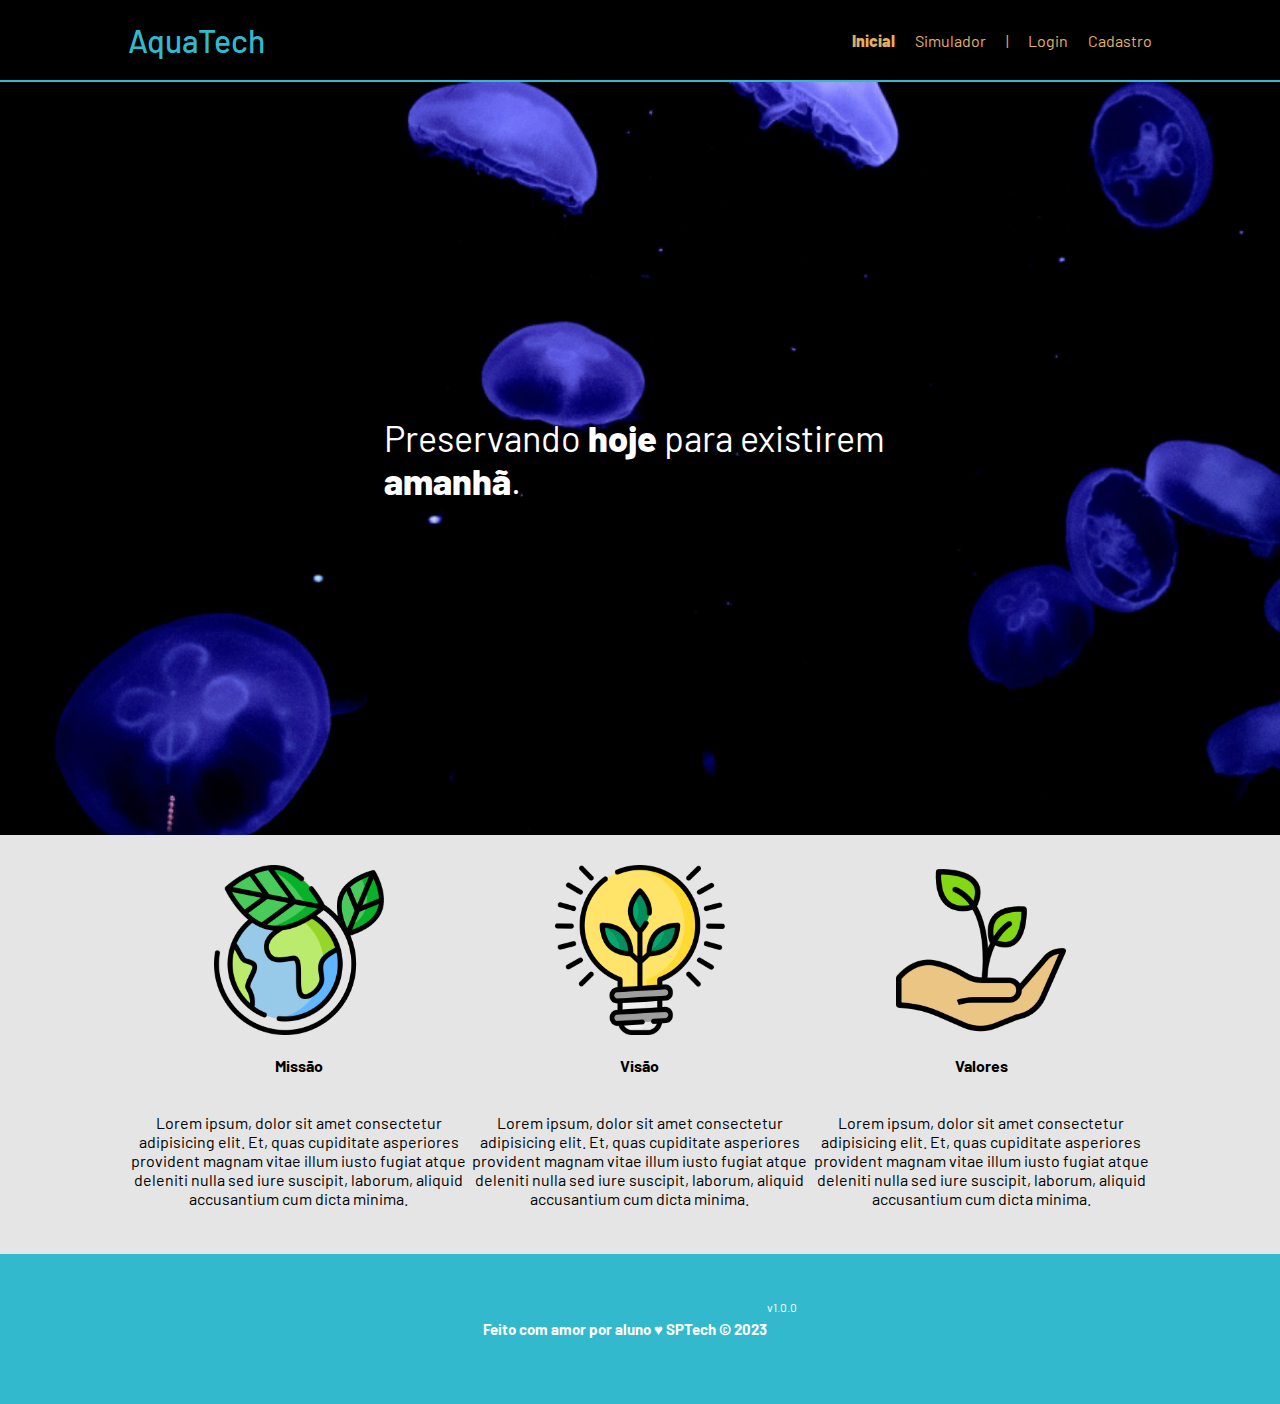
<file: public/index.html>
<!DOCTYPE html>
<html lang="en">

<head>
    <meta charset="UTF-8">
    <meta http-equiv="X-UA-Compatible" content="IE=edge">
    <meta name="viewport" content="width=device-width, initial-scale=1.0">

    <title>AquaTech | Página Inicial</title>

    <script src="./js/sessao.js"></script>

    <link rel="stylesheet" href="./css/estilo.css">
    <link rel="icon" href="./assets/icon/favicon2.ico">
    <link rel="preconnect" href="https://fonts.gstatic.com">
</head>

<body>
    <div class="header">
      <div class="container">
        <h1 class="titulo">AquaTech</h1>
        <ul class="navbar">
          <li class="agora">
            <a href="#">Inicial</a>
          </li>
          <li>
            <a href="simulador.html">Simulador</a>
          </li>
          <li>|</li>
          <li>
            <a href="login.html">Login</a>
          </li>
          <li>
            <a href="cadastro.html">Cadastro</a>
          </li>
        </ul>
      </div>
    </div>
  
    <div class="banner">
      <div class="container">
        <p>Preservando <span>hoje</span> para existirem <span>amanhã</span>.</p>
      </div>
    </div>
  
    <div class="social">
      <div class="container">
        <div class="boxes">
          <div class="box">
            <img src="assets/imgs/planet-earth_color.png">
            <h4>Missão</h4>
            <p>Lorem ipsum, dolor sit amet consectetur adipisicing elit. Et, quas cupiditate asperiores provident magnam
              vitae illum iusto fugiat atque deleniti nulla sed iure suscipit, laborum, aliquid accusantium cum dicta
              minima.</p>
          </div>
          <div class="box">
            <img src="assets/imgs/lightbulb_color.png">
            <h4>Visão</h4>
            <p>Lorem ipsum, dolor sit amet consectetur adipisicing elit. Et, quas cupiditate asperiores provident magnam
              vitae illum iusto fugiat atque deleniti nulla sed iure suscipit, laborum, aliquid accusantium cum dicta
              minima.</p>
          </div>
          <div class="box">
            <img src="assets/imgs/growth_color.png">
            <h4>Valores</h4>
            <p>Lorem ipsum, dolor sit amet consectetur adipisicing elit. Et, quas cupiditate asperiores provident magnam
              vitae illum iusto fugiat atque deleniti nulla sed iure suscipit, laborum, aliquid accusantium cum dicta
              minima.</p>
          </div>
        </div>
      </div>
    </div>
  
    <div class="footer">
      <div class="container">
        <h4>Feito com amor por aluno &hearts; SPTech &copy; 2023</h4>
        <span class="version">v1.0.0</span>
      </div>
    </div>
  </body>

</html>
</file>
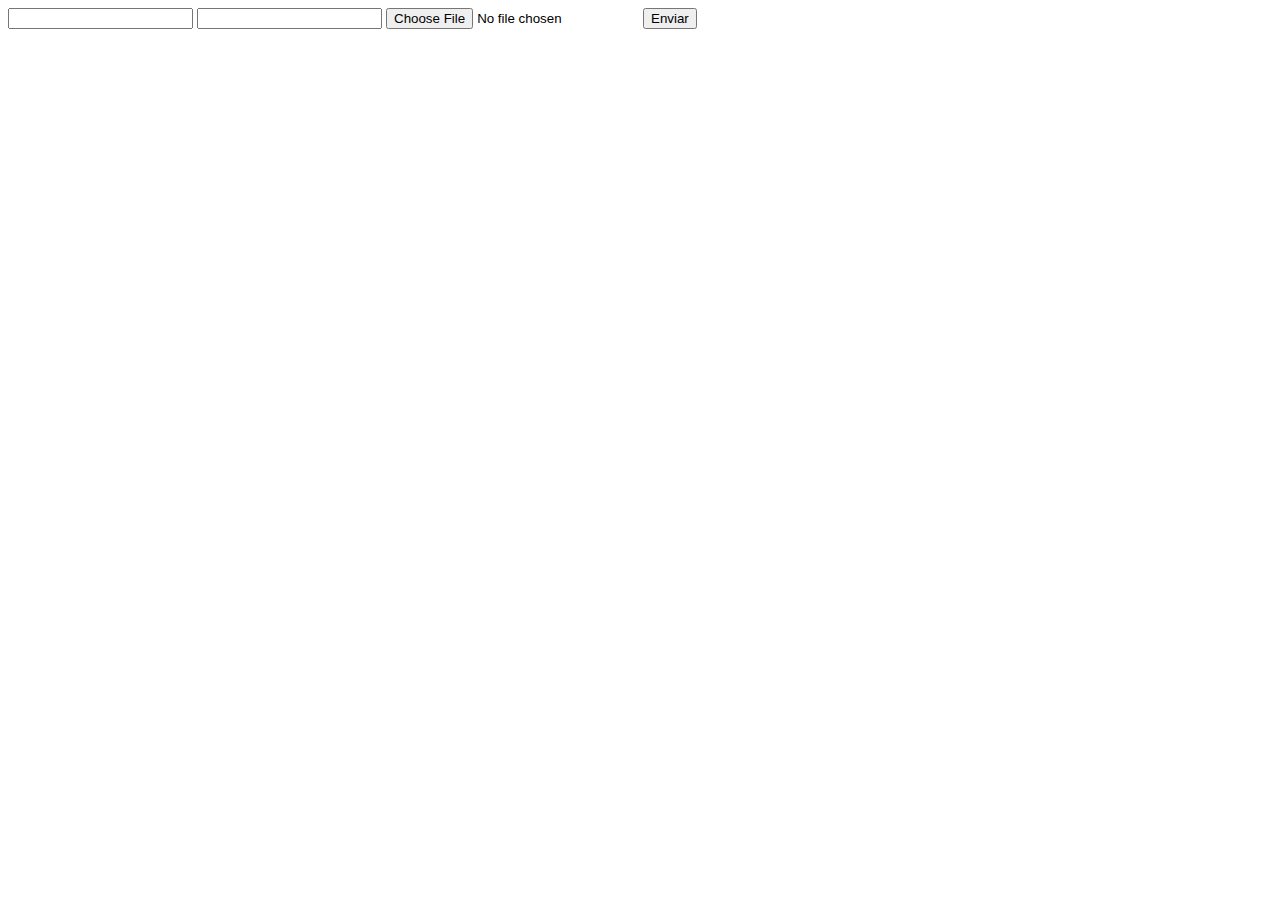
<file: DOCUMENTOS_DE_APOIO/exemplo_de_upload_de_arquivo/public/index.html>
<!DOCTYPE html>
<html lang="en">

<head>
  <meta charset="UTF-8">
  <meta http-equiv="X-UA-Compatible" content="IE=edge">
  <meta name="viewport" content="width=device-width, initial-scale=1.0">
  <title>Upload</title>
</head>

<body>

  <div>
    <input name="nome" id="nome" type="text" />
    <input name="email" id="email" type="url" />
    <input name="foto" id="foto" type="file" />
    <button onclick="enviar()">Enviar</button>
  </div>

  <div id="container"></div>
</body>

</html>

<script>
  function enviar() {
    const formData = new FormData();
    formData.append('foto', foto.files[0])
    formData.append('nome', nome.value)
    formData.append('email', email.value)

    fetch("/usuarios/cadastro", {
      method: "POST",
      body: formData
    })
      .then(res => {
        window.location = "./perfil.html"
      })
      .catch(err => {
        console.log(err);
      })
  }
</script>
</file>
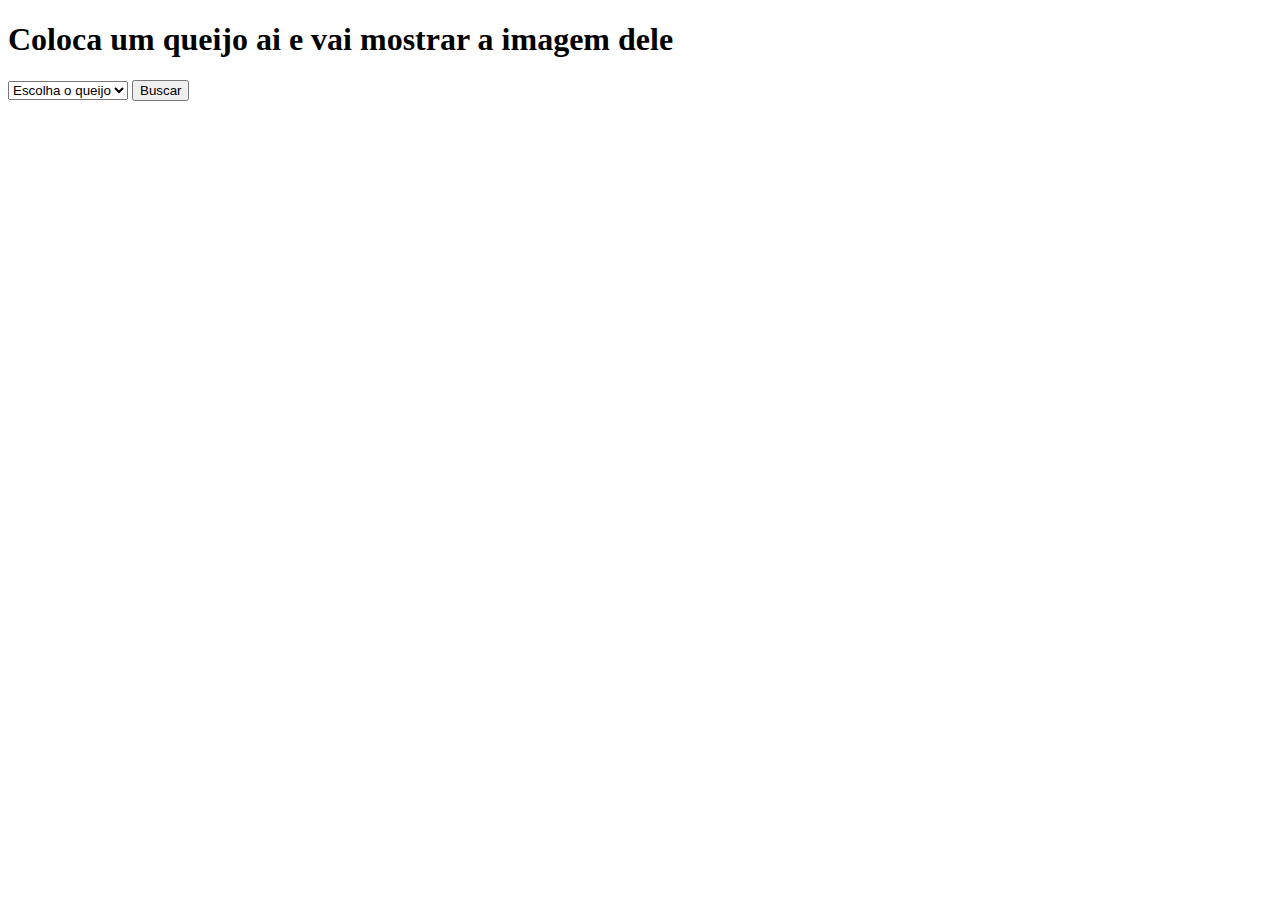
<file: public/exemplo_api.html>
<!DOCTYPE html>
<html lang="en">
<head>
    <meta charset="UTF-8">
    <meta name="viewport" content="width=device-width, initial-scale=1.0">
    <title>Document</title>
</head>
<body>
    <h1>Coloca um queijo ai e vai mostrar a imagem dele</h1>
    <select name="queijo" id="queijo">
        <option value="#">Escolha o queijo</option>
        <option value="Beaufort">Beaufort</option>
        <option value="Morbier">Morbier</option>
        <option value="Raclette">Raclette</option>
    </select>
    <button onclick="buscarQueijo()">Buscar</button>
    <div id="resultado"></div>
    <div id="imagem_queijo"></div>
</body>

<script>
async function buscarQueijo(){
    let queijoDigitado = queijo.value

    let retornoConvertido = await fetch(`https://cheese-api.onrender.com/cheese/${queijoDigitado}`).then((resposta) => resposta.json())
    /* resultado.innerHTML = `${retornoConvertido.image}` */
    imagem_queijo.innerHTML = `<img src="${retornoConvertido.image}" alt="">`
}


</script>

</html>
</file>
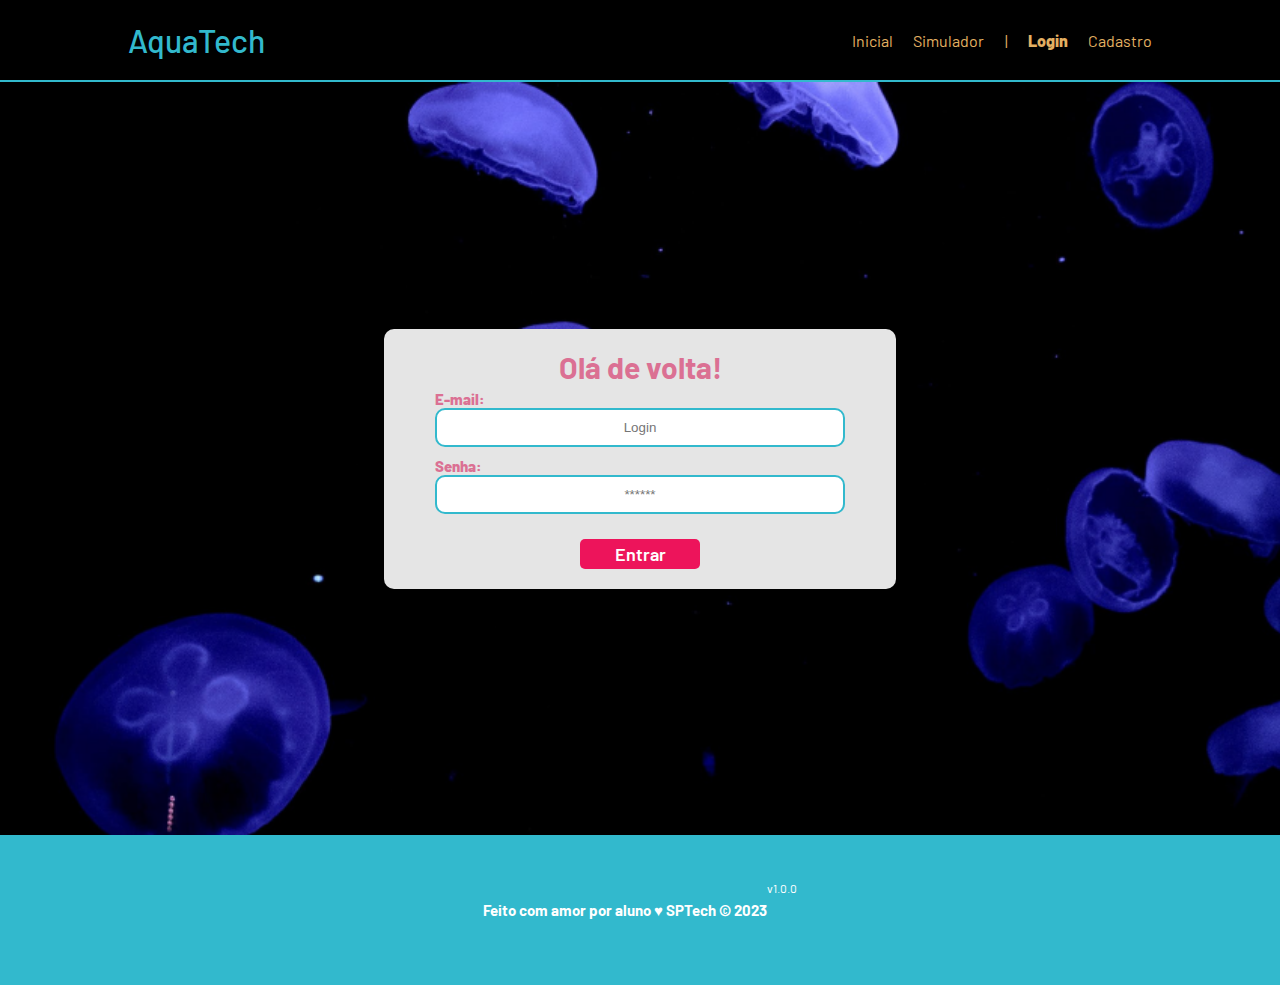
<file: public/login.html>
<!DOCTYPE html>
<html lang="pt-br">

<head>
    <meta charset="UTF-8">
    <meta http-equiv="X-UA-Compatible" content="IE=edge">
    <meta name="viewport" content="width=device-width, initial-scale=1.0">

    <title>AquaTech | Login</title>

    <script src="./js/sessao.js"></script>

    <link rel="stylesheet" href="./css/estilo.css">
    <link rel="icon" href="./assets/icon/favicon2.ico">
    <link rel="preconnect" href="https://fonts.gstatic.com">
</head>

<body>

    <!--Header-->

    <div class="header">
        <div class="container">
            <h1 class="titulo">AquaTech</h1>
            <ul class="navbar">
                <li>
                    <a href="index.html">Inicial</a>
                </li>
                <li>
                    <a href="simulador.html">Simulador</a>
                </li>
                <li>|</li>
                <li class="agora">
                    <a href="#">Login</a>
                </li>
                <li>
                    <a href="cadastro.html">Cadastro</a>
                </li>
            </ul>
        </div>
    </div>


    <div class="login">
        <div class="alerta_erro">
            <div class="card_erro" id="cardErro">
                <span id="mensagem_erro"></span>
            </div>
        </div>
        <div class="container">
            <div class="card card-login">
                <h2>Olá de volta!</h2>
                <div class="formulario">
                    <div class="campo">
                        <span>E-mail:</span>
                        <input id="email_input" type="text" placeholder="Login">
                    </div>
                    <div class="campo">
                        <span>Senha:</span>
                        <input id="senha_input" type="password" placeholder="******">
                    </div>
                    <button class="botao" onclick="entrar()">Entrar</button>
                </div>

                <div id="div_aguardar" class="loading-div">
                    <img src="./assets/circle-loading.gif" id="loading-gif">
                </div>

                <div id="div_erros_login"></div>
            </div>
        </div>
    </div>

    <!--footer inicio-->
    <div class="footer">
        <div class="container">
            <h4>Feito com amor por aluno &hearts; SPTech &copy; 2023</h4>
            <span class="version">v1.0.0</span>
        </div>
    </div>
    <!--footer fim-->

</body>

</html>

<script>


    function entrar() {
        aguardar();

        var emailVar = email_input.value;
        var senhaVar = senha_input.value;

        if (emailVar == "" || senhaVar == "") {
            cardErro.style.display = "block"
            mensagem_erro.innerHTML = "(Mensagem de erro para todos os campos em branco)";
            finalizarAguardar();
            return false;
        }
        else {
            setInterval(sumirMensagem, 5000)
        }

        console.log("FORM LOGIN: ", emailVar);
        console.log("FORM SENHA: ", senhaVar);

        fetch("/usuarios/autenticar", {
            method: "POST",
            headers: {
                "Content-Type": "application/json"
            },
            body: JSON.stringify({
                emailServer: emailVar,
                senhaServer: senhaVar
            })
        }).then(function (resposta) {
            console.log("ESTOU NO THEN DO entrar()!")

            if (resposta.ok) {
                console.log(resposta);

                resposta.json().then(json => {
                    console.log(json);
                    console.log(JSON.stringify(json));
                    sessionStorage.EMAIL_USUARIO = json.email;
                    sessionStorage.NOME_USUARIO = json.nome;
                    sessionStorage.ID_USUARIO = json.id;
                    sessionStorage.AQUARIOS = JSON.stringify(json.aquarios)

                    setTimeout(function () {
                        window.location = "./dashboard/cards.html";
                    }, 1000); // apenas para exibir o loading

                });

            } else {

                console.log("Houve um erro ao tentar realizar o login!");

                resposta.text().then(texto => {
                    console.error(texto);
                    finalizarAguardar(texto);
                });
            }

        }).catch(function (erro) {
            console.log(erro);
        })

        return false;
    }

    function sumirMensagem() {
        cardErro.style.display = "none"
    }

</script>
</file>
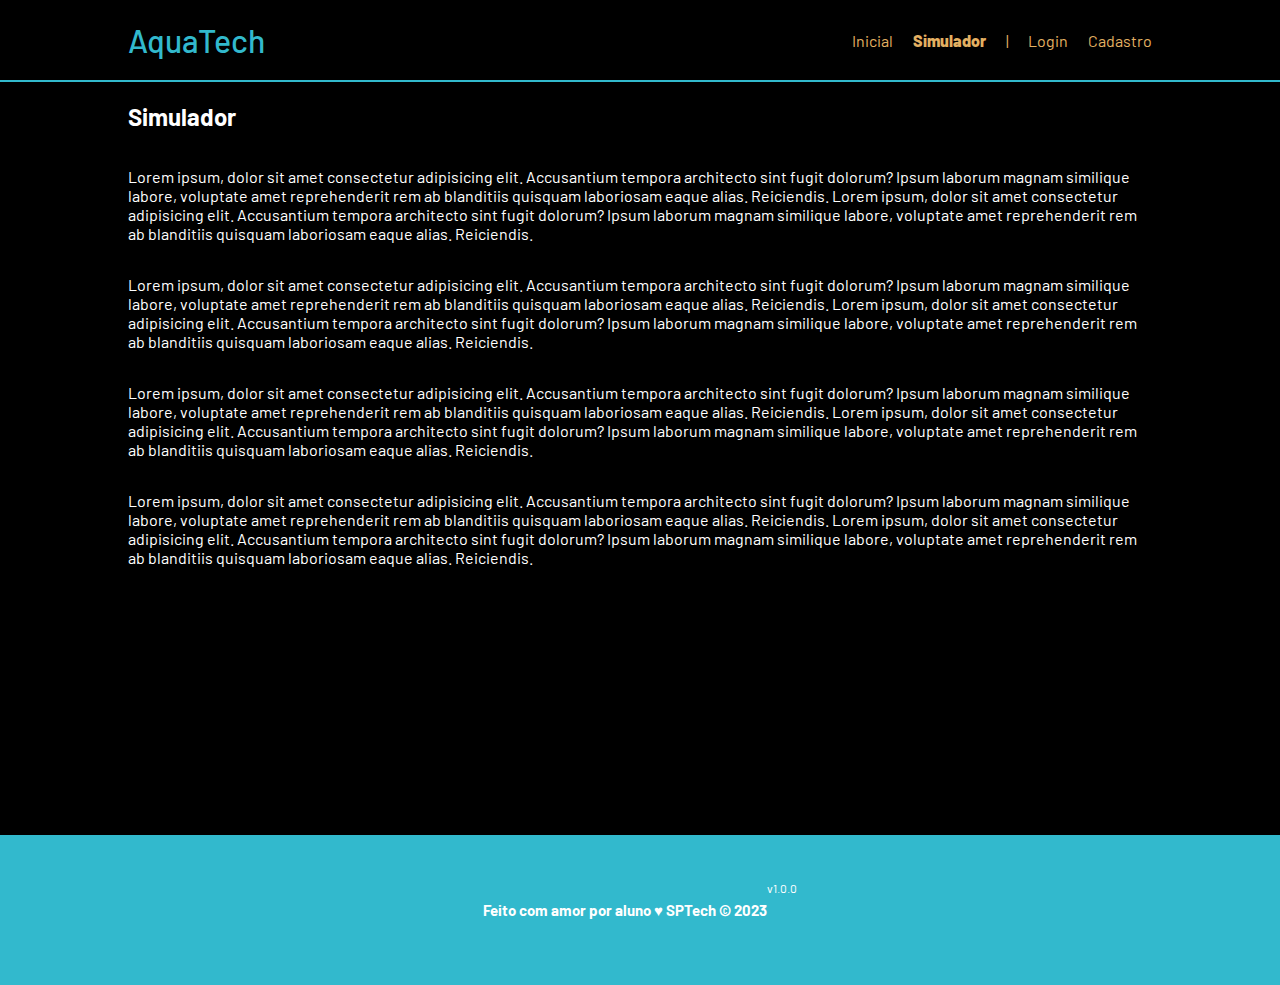
<file: public/simulador.html>
<!DOCTYPE html>
<html lang="pt-br">

<head>
    <meta charset="UTF-8">
    <meta http-equiv="X-UA-Compatible" content="IE=edge">
    <meta name="viewport" content="width=device-width, initial-scale=1.0">

    <title>AquaTech | Simulador</title>

    <script src="./js/sessao.js"></script>

    <link rel="stylesheet" href="./css/estilo.css">
    <link rel="icon" href="./assets/icon/favicon2.ico">
    <link rel="preconnect" href="https://fonts.gstatic.com">
</head>

<body>

    <!--header inicio-->
    <div class="header">
        <div class="container">
            <h1 class="titulo">AquaTech</h1>
            <ul class="navbar">
                <li>
                    <a href="./index.html">Inicial</a>
                </li>
                <li class="agora">Simulador</li>
                <li>|</li>
                <li>
                    <a href="./login.html">Login</a>
                </li>
                <li>
                    <a href="./login.html">Cadastro</a>
                </li>
            </ul>
        </div>
    </div>


    <!-- simulador inicio -->
    <div class="simulador">
        <div class="container">
            <h2>Simulador</h2>
            <p>Lorem ipsum, dolor sit amet consectetur adipisicing elit. Accusantium tempora architecto sint fugit
                dolorum? Ipsum laborum magnam similique labore, voluptate amet reprehenderit rem ab blanditiis quisquam
                laboriosam eaque alias. Reiciendis. Lorem ipsum, dolor sit amet consectetur adipisicing elit.
                Accusantium tempora architecto sint fugit dolorum? Ipsum laborum magnam similique labore, voluptate amet
                reprehenderit rem ab blanditiis quisquam laboriosam eaque alias. Reiciendis.</p>
            <p>Lorem ipsum, dolor sit amet consectetur adipisicing elit. Accusantium tempora architecto sint fugit
                dolorum? Ipsum laborum magnam similique labore, voluptate amet reprehenderit rem ab blanditiis quisquam
                laboriosam eaque alias. Reiciendis. Lorem ipsum, dolor sit amet consectetur adipisicing elit.
                Accusantium tempora architecto sint fugit dolorum? Ipsum laborum magnam similique labore, voluptate amet
                reprehenderit rem ab blanditiis quisquam laboriosam eaque alias. Reiciendis.</p>
            <p>Lorem ipsum, dolor sit amet consectetur adipisicing elit. Accusantium tempora architecto sint fugit
                dolorum? Ipsum laborum magnam similique labore, voluptate amet reprehenderit rem ab blanditiis quisquam
                laboriosam eaque alias. Reiciendis. Lorem ipsum, dolor sit amet consectetur adipisicing elit.
                Accusantium tempora architecto sint fugit dolorum? Ipsum laborum magnam similique labore, voluptate amet
                reprehenderit rem ab blanditiis quisquam laboriosam eaque alias. Reiciendis.</p>
            <p>Lorem ipsum, dolor sit amet consectetur adipisicing elit. Accusantium tempora architecto sint fugit
                dolorum? Ipsum laborum magnam similique labore, voluptate amet reprehenderit rem ab blanditiis quisquam
                laboriosam eaque alias. Reiciendis. Lorem ipsum, dolor sit amet consectetur adipisicing elit.
                Accusantium tempora architecto sint fugit dolorum? Ipsum laborum magnam similique labore, voluptate amet
                reprehenderit rem ab blanditiis quisquam laboriosam eaque alias. Reiciendis.</p>

        </div>
    </div>
    <!-- simulador fim -->

    <!--footer inicio-->
    <div class="footer">
        <div class="container">
            <h4>Feito com amor por aluno &hearts; SPTech &copy; 2023</h4>
            <span class="version">v1.0.0</span>
        </div>
    </div>
    <!--footer fim-->


</body>

</html>
</file>
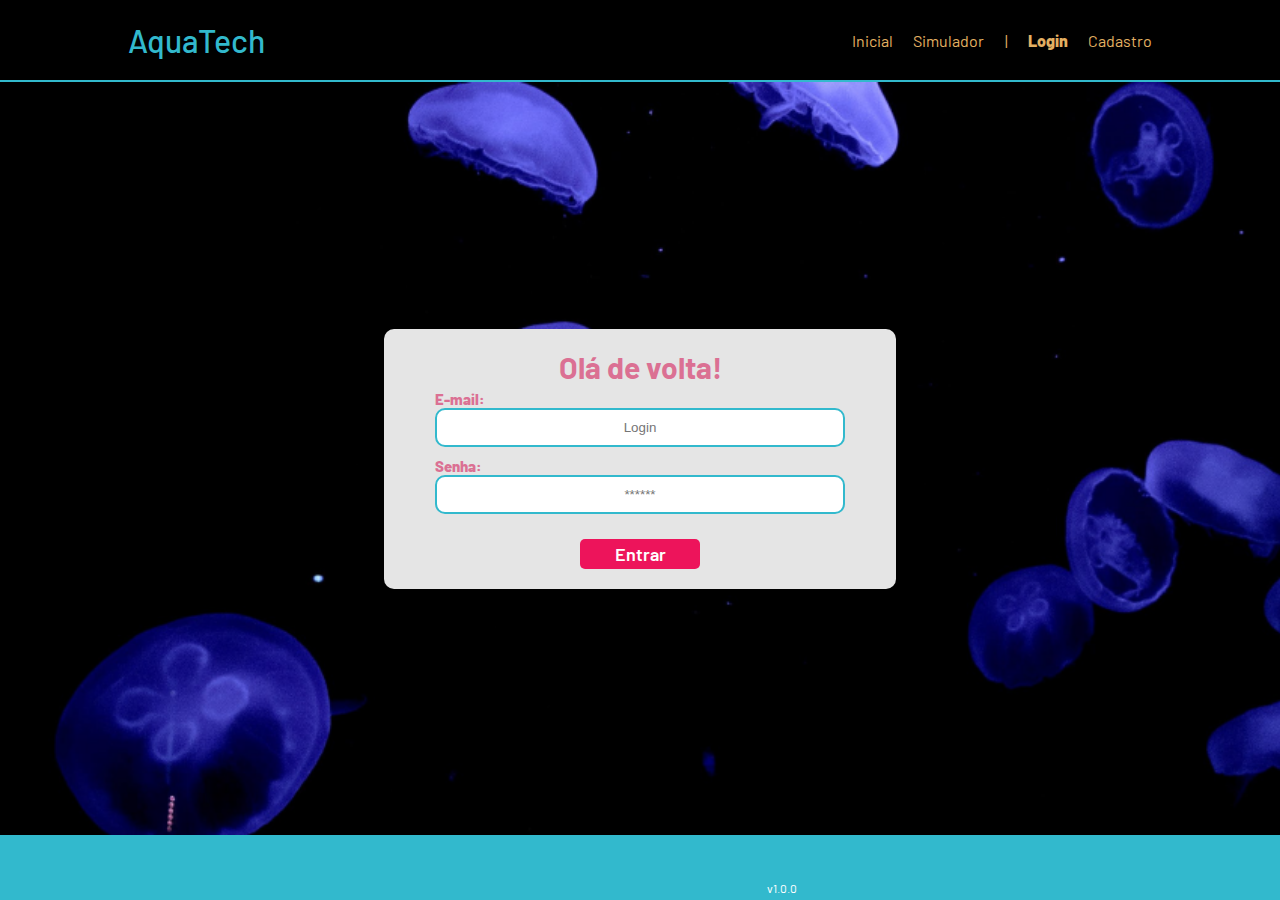
<file: public/dashboard/cards.html>
<!DOCTYPE html>
<html lang="pt-br">

<head>
    <link rel="shortcut icon" href="../assets/icon/favicon2.ico" type="image/x-icon">
    <meta charset="UTF-8">
    <meta http-equiv="X-UA-Compatible" content="IE=edge">
    <meta name="viewport" content="width=device-width, initial-scale=1.0">
    <title>AquaTech | Tempo Real</title>


    <link rel="stylesheet" href="./../css/dashboards.css">
    <link rel="stylesheet" href="./../css/estilo.css" />

    <script src="../js/sessao.js"></script>
    <script src="../js/alerta.js"></script>
    <link rel="preconnect" href="https://fonts.gstatic.com">
    <link
        href="https://fonts.googleapis.com/css2?family=Exo+2:ital,wght@0,100;0,200;0,300;0,400;0,500;0,600;0,700;0,800;0,900;1,100;1,200;1,300;1,400;1,500;1,600;1,700;1,800;1,900&display=swap"
        rel="stylesheet">
</head>

<body onload="validarSessao(), exibirAquarios(),  atualizacaoPeriodica()">

    <div class="janela">

        <div class="header-left dash-header">

            <h1>AquaTech</h1>

            <div class="hello">
                <h3>Olá, <span id="b_usuario">usuário</span>!</h3>
            </div>

            <div class="btn-nav">
                <h3>Aquários</h3>
            </div>

            <div class="btn-nav-white">
                <a href="./dashboard.html">
                    <h3>Gráficos</h3>
                </a>
            </div>

            <div class="btn-nav-white">
                <a href="./mural.html">
                    <h3>Mural de Avisos</h3>
                </a>
            </div>

            <div class="btn-logout" onclick="limparSessao()">
                <h3>Sair</h3>
            </div>

        </div>

        <div class="dash">
            <div id="alerta">
            </div>
            <div class="area-parametros-alerta">
                <p class="titulo-legenda">
                    Legenda - Parâmetros para Alertas
                </p>
                <div class="parametros-alerta">
                    <div class="item-regua perigo-frio">
                        <p>Perigo</p>
                        <p>&lt;=5°C</p>
                    </div>
                    <div class="item-regua alerta-frio">
                        <p>Alerta</p>
                        <p>&lt;=10°C</p>
                    </div>
                    <div class="item-regua ideal">
                        <p>Ideal</p>
                        <p>20°C</p>
                    </div>
                    <div class="item-regua alerta-quente">
                        <p>Alerta</p>
                        <p>&gt;=22°C</p>
                    </div>
                    <div class="item-regua perigo-quente">
                        <p>Perigo</p>
                        <p>&gt;=23°C</p>
                    </div>
                </div>
            </div>

            <div class="cards" id="cardAquarios">

            </div>

        </div>

    </div>

</body>

<script>

    function exibirAquarios() {
        JSON.parse(sessionStorage.AQUARIOS).forEach(item => {
            document.getElementById("cardAquarios").innerHTML += `
                    <div class="card-aquario">
                        <div class="title-aquario">
                            <h1>${item.descricao}</h1>
                        </div>
                        <div class="desc-aquario">
                        <div class="temperatura">
                            <p id="temp_aquario_${item.id}">-°C</p>
                        </div>
                        <div class="cor-alerta" id="card_${item.id}"></div>
                    </div>
                    </div>
                    `
        });
    }

</script>

</html>
</file>
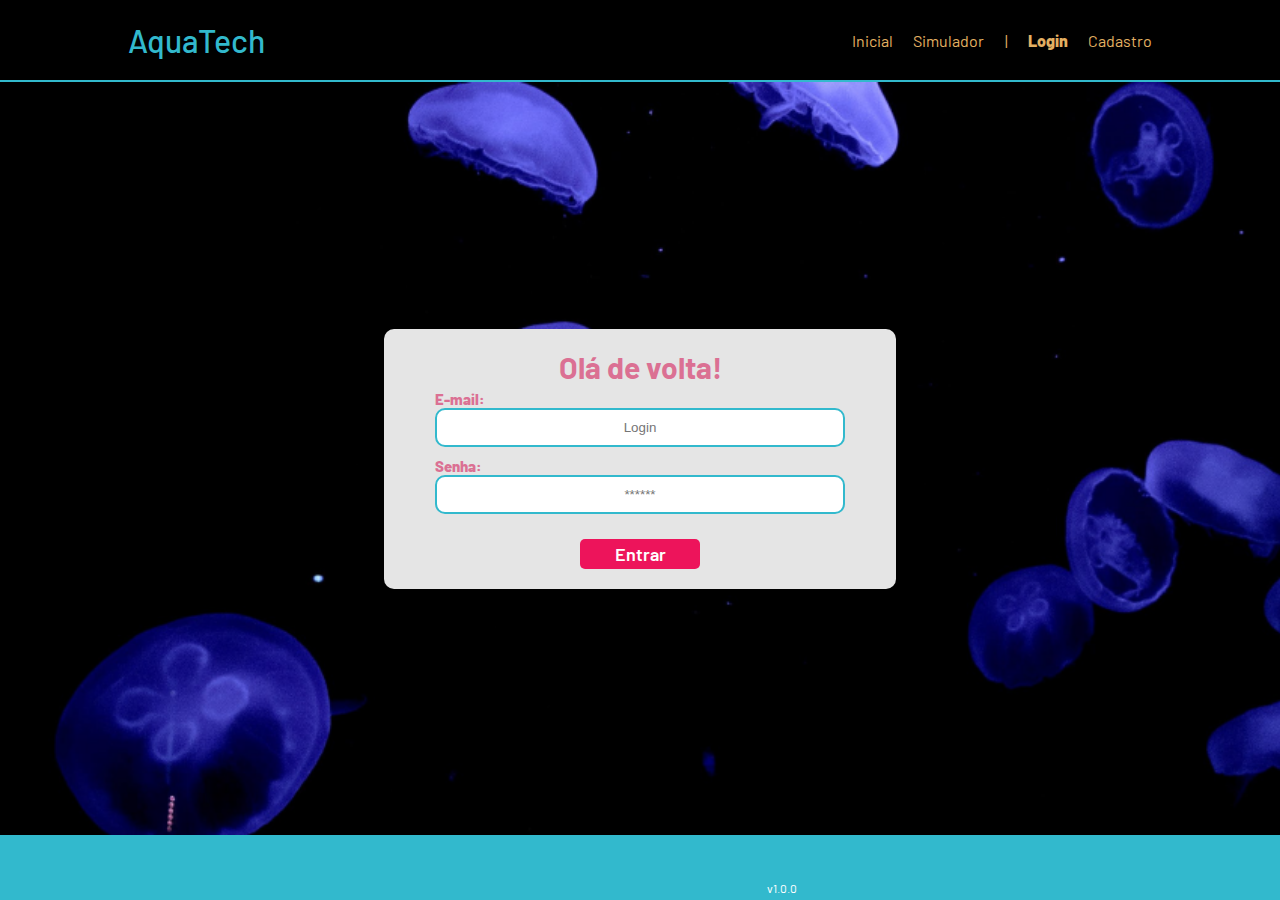
<file: public/dashboard/edicao-aviso.html>
<!DOCTYPE html>
<html lang="pt-br">

<head>
    <link rel="shortcut icon" href="../assets/icon/favicon2.ico" type="image/x-icon">
    <meta charset="UTF-8">
    <meta http-equiv="X-UA-Compatible" content="IE=edge">
    <meta name="viewport" content="width=device-width, initial-scale=1.0">
    <title>AquaTech | Página Inicial</title>

    
    <link rel="stylesheet" href="./../css/dashboards.css">
    <link rel="stylesheet" href="./../css/estilo.css" />
    <script src="../js/sessao.js"></script>

    <link rel="preconnect" href="https://fonts.gstatic.com">
    <link
        href="https://fonts.googleapis.com/css2?family=Exo+2:ital,wght@0,100;0,200;0,300;0,400;0,500;0,600;0,700;0,800;0,900;1,100;1,200;1,300;1,400;1,500;1,600;1,700;1,800;1,900&display=swap"
        rel="stylesheet">
</head>

<body onload="validarSessao(), listarInfosDeUm()" style="background-color: #161618;">
    <!-- <body onload="validarSessao()"> -->

    <div class="janela">


        <div class="header-left">

            <h1>AquaTech</h1>

            <div class="hello">
                <h3>Olá, <span id="b_usuario">usuário</span>!</h3>
            </div>

            <div class="btn-nav-white">
                <a href="cards.html">
                    <h3>Aquários</h3>
                </a>
            </div>

            <div class="btn-nav-white">
                <a href="./dashboard.html">
                    <h3>Gráficos</h3>
                </a>
            </div>

            <div class="btn-nav-white">
                <a href="./mural.html">
                    <h3>Mural de Avisos</h3>
                </a>
            </div>

            <div class="btn-logout" onclick="limparSessao()">
                <h3>Sair</h3>
            </div>

        </div>

        <div class="dash-right">

            <div class="avisos">
                <div class="container">
                    <h1>Editar um aviso</h1>
                    <div class="div-form">
                        <label>
                            ID:
                            <br>
                            <input id="input_id" maxlength="100" type="text" style="color: rgb(196, 196, 196)" disabled>
                        </label>
                        <label>
                            Autor:
                            <br>
                            <input id="input_nome" maxlength="100" type="text" style="color: rgb(196, 196, 196)"
                                disabled>
                        </label>
                        <label>
                            Título:
                            <br>
                            <input id="input_titulo" maxlength="100" type="text" style="color: rgb(196, 196, 196)"
                                disabled>
                        </label>
                        <br>
                        <label>
                            Descrição (máximo de 250 caracteres):
                            <br>
                            <textarea id="textarea_descricao" maxlength="250" rows="5"></textarea>
                        </label>
                        <br>
                        <button onclick="editar()">Editar</button>
                    </div>

                </div>
            </div>
        </div>
    </div>
</body>

</html>

<script>
    function listarInfosDeUm() {
        console.log("Criar função de trazer informações de post escolhido");
    }

    function editar() {
        fetch(`/avisos/editar/${sessionStorage.getItem("ID_POSTAGEM_EDITANDO")}`, {
            method: "PUT",
            headers: {
                "Content-Type": "application/json"
            },
            body: JSON.stringify({
                descricao: textarea_descricao.value
            })
        }).then(function (resposta) {

            if (resposta.ok) {
                window.alert("Post atualizado com sucesso pelo usuario de email: " + sessionStorage.getItem("EMAIL_USUARIO") + "!");
                window.location = "/dashboard/mural.html"
            } else if (resposta.status == 404) {
                window.alert("Deu 404!");
            } else {
                throw ("Houve um erro ao tentar realizar a postagem! Código da resposta: " + resposta.status);
            }
        }).catch(function (resposta) {
            console.log(`#ERRO: ${resposta}`);
        });
    }

</script>
</file>
<file: public/css/estilo.css>
@import url('https://fonts.googleapis.com/css2?family=Barlow:ital,wght@0,100;0,200;0,300;0,400;0,500;0,600;0,700;0,800;0,900;1,100;1,200;1,300;1,400;1,500;1,600;1,700;1,800;1,900&display=swap');

body {
  margin: 0;
  padding: 0;
  font-family: 'Barlow', 'Segoe UI', 'Segoe UI', Tahoma, Geneva, Verdana, sans-serif;
  background-color: black;
}

:root {
  --tamanho-header: 80px;
  --tamanho-banner: calc(100vh - var(--tamanho-header) - var(--tamanho-footer) - 2px);
  --tamanho-simulador: calc(100vh - var(--tamanho-header) - var(--tamanho-footer) - 2px);
  --tamanho-login: calc(100vh - var(--tamanho-header) - var(--tamanho-footer) - 2px);
  --tamanho-footer: 65px;
}

.container {
  display: flex;
  width: 80%;
  margin: auto;
}

.header {
  height: var(--tamanho-header);
  border-bottom: 2px solid #32b9cd;
}

.header .container {
  justify-content: space-between;
  align-items: center;
  height: 100%;
}

.header a {
  text-decoration: none;
  color: #e3b062;
}

.agora {
  font-weight: 800;
}

.navbar {
  width: 300px;
  display: flex;
  align-items: center;
  justify-content: space-between;
  list-style: none;
  color: #e3b062;
}

.titulo {
  color: #32b9cd;
  width: fit-content;
  font-weight: 500;
}

.header h1 {
  margin: 0;
}

/* BANNER */

.banner {
  height: var(--tamanho-banner);
  color: white;
  background-image: url('../assets/imgs/bg-jelly-fish-para-home.png');
  background-size: cover;
}

.banner .container {
  justify-content: center;
  align-items: center;
  height: 100%;
}

.banner .container p {
  width: 50%;
  margin: 0;
  padding: 0;
  font-size: 36px;
}

.banner .container span {
  font-weight: 800;
}

/* MISSÃO VISÃO VALORES */

.social {
  background-color: #e5e5e5;
  display: flex;
}

.social .container {
  justify-content: center;
}

.box img {
  width: 170px;
}

.social .container .boxes {
  display: flex;
  justify-content: space-between;
  width: 100%;
  padding: 30px 0;
}

.social p {
  text-align: center;
}

.box {
  display: flex;
  flex-direction: column;
  align-items: center;
}

/* FOOTER */

.footer {
  background-color: #32b9cd;
  height: 150px;
  color: #fff;
  display: flex;
  font-size: 15px;
}

.footer .container {
  justify-content: center;
  text-align: center;
}

.footer .container .version {
  font-size: 12px;
}

/* LOGIN */

.login {
  height: var(--tamanho-login);
  background-image: url('../assets/imgs/bg-jelly-fish-para-home.png');
  background-size: cover;
}

.login .container {
  justify-content: center;
  align-items: center;
  height: 100%;
}

.card {
  width: 50%;
  background-color: #e5e5e5;
  border-radius: 10px;
  display: flex;
  align-items: center;
  justify-content: space-evenly;
  color: palevioletred;
  flex-direction: column;
  height: fit-content;
  padding: 20px 0;
}

.card h2 {
  margin: 0;
  font-size: 30px;
}

.formulario {
  display: flex;
  height: 90%;
  width: 80%;
  justify-content: space-around;
  flex-direction: column;
}

.formulario span {
  font-size: 15px;
  font-weight: 800;
}

.formulario input {
  border: 2px solid #32b9cd;
  text-align: center;
  border-radius: 10px;
  margin: 0;
}

.formulario select {
  border: 2px solid #32b9cd;
  background-color: white;
  color: gray;
  height: 36px;
  text-align: center;
  border-radius: 10px;
  margin: 0;
}

.campo {
  display: flex;
  flex-direction: column;
  justify-content: start;
  padding: 5px 0;
}

.botao {
  cursor: pointer;
  font-family: "Barlow", sans-serif;
  border: 0;
  border-radius: 5px;
  font-weight: 600;
  font-size: 18px;
  color: #fff;
  background-color: #ED145B;
  width: 120px;
  height: 30px;
  align-self: center;
  margin-top: 20px;
}

.loading-div {
  width: 50px;
  display: none;
}

.loading-div img {
  height: 50px;
  width: 50px;
}

#div_erros_login {
  display: none
}

/* FORMULARIO */

.alerta_erro{
  display: flex;
  justify-content: flex-end;
}

.card_erro {
  display: none;
  background-color: #fff;
  color: black;
  width: 230px;
  position: fixed;
  border-radius: 4px;
  border: #ED145B 3px solid;
  padding: 10px;
  margin-right: 10%;
}

.card_erro #mensagem_erro{
  font-weight: 500;
  font-size: 20px;
}

.formulario .tipo_campo {
  font-size: 20px;
  font-weight: 600 !important;
}

.formulario {
  display: flex;
  flex-direction: column;
}

input {
  margin-bottom: 10px;
  border: 2px solid #32b9cd;
  padding: 10px;
  text-align: center;
  border-radius: 10px;
}

.btn {
  font-family: "Barlow", sans-serif;
  border: 0;
  border-radius: 5px;
  font-weight: 600;
  font-size: 18px;
  padding: 10px 15px;
  color: white;
  background-color: #ED145B;
  width: 120px;
  align-self: center;
  margin-top: 5px;
}

.loading-div {
  width: 50px;
  margin: auto;
  display: none;
}

.loading-div img {
  height: 50px;
  width: 50px;
}

/* SIMULADOR */

.simulador {
  color: white;
}

.simulador .container {
  flex-direction: column;
  overflow: scroll; 
  height: var(--tamanho-simulador);
}

/* ALERTA */

#alerta {
  position: absolute;
  right: 0;
  bottom: 0;
}

.mensagem-alarme {
  background-color: white;
  border-radius: 5px;
  width: 300px;
  height: 80px;
  margin: 10px;
  padding: 10px 0;
  display: flex;
  justify-content: space-evenly;
  align-items: center;
}

.mensagem-alarme h3 {
  font-size: 14px;
  margin: 0;
}

.mensagem-alarme .informacao {
  width: 66%;
}

.alarme-sino {
  width: 48px;
  height: 48px;
  animation-name: bell;
  animation-duration: 4s;
  background-image: url('https://cdn-icons-png.flaticon.com/512/1157/1157000.png');
  background-size: cover;
  animation-iteration-count: infinite;
}

@keyframes bell {
  0%   {transform: rotate(25deg)}
  25%  {transform: rotate(-25deg)}
  50%  {transform: rotate(25deg)}
  75%  {transform: rotate(-25deg)}
  100% {transform: rotate(25deg)}
}
</file>
<file: public/css/dashboards.css>
/* pagina mural */

@import url('https://fonts.googleapis.com/css2?family=Barlow:ital,wght@0,100;0,200;0,300;0,400;0,500;0,600;0,700;0,800;0,900;1,100;1,200;1,300;1,400;1,500;1,600;1,700;1,800;1,900&display=swap');

body {
  margin: 0;
  padding: 0;
  font-family: 'Barlow', 'Segoe UI', 'Segoe UI', Tahoma, Geneva, Verdana, sans-serif;
}

.label-captura {
  display: flex;
  justify-content: center;
}

.dash-right .avisos {
  width: 100%;
  color: rgb(216, 216, 216);
  font-family: 'Barlow', 'Segoe UI', 'Segoe UI', Tahoma, Geneva, Verdana, sans-serif;
}

.dash-right .avisos .container {
  display: flex;
  flex-direction: column;
  align-items: center;
}

.dash-right .avisos .container .div-form {
  width: 95%;
}

.dash-right .avisos .container .div-form #form_postagem {
  width: 95%;
}

.dash-right .avisos .div-form label {
  width: 95%;
}

.dash-right .avisos .div-form input {
  width: 95%;
  border-radius: 5px;
}

.dash-right .avisos .div-form textarea {
  width: 95%;
  border: 3px solid #e6005a;
  background-color: white;
  border-radius: 5px;
}

.dash-right .avisos .div-form button {
  cursor: pointer;
  font-family: 'Barlow', 'Segoe UI', 'Segoe UI', Tahoma, Geneva, Verdana, sans-serif;
  border: 0;
  border-radius: 5px;
  font-weight: 600;
  font-size: 18px;
  padding: 10px 15px;
  color: white;
  background-color: #e6005a;
  width: 120px;
}

.publicacao-btn-editar {
  cursor: pointer;
  font-family: 'Barlow', 'Segoe UI', 'Segoe UI', Tahoma, Geneva, Verdana, sans-serif;
  border: 0;
  border-radius: 5px;
  font-weight: 600;
  font-size: 14px;
  padding: 5px 8px;
  color: white;
  background-color: #e6005a;
  width: 80px;
}

.publicacao {
  display: flex;
  flex-wrap: wrap;
  align-content: stretch;
  flex-direction: column;
  justify-content: center;
  align-items: stretch;
  border-bottom: 3px solid #e6005a;
  padding: 20px;
}

.publicacao>*:not(:last-child) {
  padding: 0 0 10px 0;
}

.div-results {
  width: 100%;
}

.div-results .feed-container {
  background-color: #212124;
  border-radius: 5px;
  margin-bottom: 80px;
}

.div-buttons {
  display: flex;
  justify-content: flex-end;
}

.div-buttons>* {
  margin-left: 30px;
}

/* pagina graficos */

.dash-header {
  background-color: #212124;
}

.dash {
  width: 80%;
  position: relative;
  top: 0;
  left: 20%;
  background-color: #161618;
  height: 100vh;
  overflow: auto;
}

.area-parametros-alerta {
  /* border: 2px solid pink; */
  display: flex;
  flex-direction: column;
  width: 70%;
  margin: auto;
  margin-top: 10px;
  background-color: #212124;
}

.area-parametros-alerta .titulo-legenda {
  color: white;
  font-weight: 600;
  width: fit-content;
  margin: 10px 20px;
}

.parametros-alerta {
  display: flex;
  width: 100%;
}

.item-regua {
  width: 20%;
  text-align: center;
  height: 80px;
  display: flex;
  flex-direction: column;
  justify-content: center;
  align-self: center;
}

.item-regua p {
  margin: 0;
  font-weight: 500;
}

.item-regua p:nth-child(2) {
  font-weight: 800;
}

.perigo-frio {
  background-color: #5c6bc0;
}

.perigo-quente {
  background-color: #ff7043;
}

.alerta-frio {
  background-color: #42a5f5;
}

.alerta-quente {
  background-color: #ffee58;
}

.ideal {
  background-color: #9ccc65;
}

.cards {
  display: flex;
  flex-wrap: wrap;
  justify-content: center;
  height: 450px;
  width: 100%;
  align-items: center;
  color: white;
}

.card-aquario {
  margin: 2%;
  min-width: 40%;
  max-width: 50%;
  width: fit-content;
  flex-wrap: wrap;
  display: flex;
  /* text-align: center; */
  height: 180px;
  /* justify-content: right; */
  background-color: #212124;
  font-size: 20px;
}

.card-aquario h1 {
  width: fit-content;
}

.card-aquario p {
  margin: 0;
  font-size: 50px;
  font-weight: lighter;
  text-align: left;
}

.desc-aquario {
  display: flex;
  flex-direction: row;
  align-items: center;
  width: 100%;
}

.desc-aquario .cor-alerta {
  width: 30px;
}

.title-aquario {
  width: 100%;
}


.cards h1 {
  font-size: 22px;
  border-bottom: solid white 1px;
  text-align: left;
  font-weight: lighter;
  margin: 20px;
}

.temperatura,
.umidade {
  margin: 5px;
  margin-left: 20px;
  width: 75%;
}

.cor-alerta {
  width: 13%;
  height: 30%;
  border-radius: 50%;
  display: inline-block;
}

.btns-dash {
  display: flex;
  align-items: center;
  justify-content: center;
  margin-top: 30px;
  flex-wrap: wrap;
  padding: 0 30% 0 30%;
}

.graph {
  width: 70%;
  margin: auto;
  padding-top: 10px;
}

.tituloGraficos {
  color: rgb(216, 216, 216);
  display: flex;
  justify-content: center;
}

.btn-chart {
  font-family: 'Barlow', 'Segoe UI', 'Segoe UI', Tahoma, Geneva, Verdana, sans-serif;
  border: 0;
  font-weight: 600;
  font-size: 18px;
  padding: 10px 15px;
  color: #e6005a;
  background-color: white;
  margin: 5px;
  border-radius: 3px;
  cursor: pointer
}

.btn-pink {
  color: white;
  background-color: #e6005a;
}

.btn-white {
  color: #e6005a;
  background-color: white;

}

.label-captura {
  height: 80px;
}

.display-none {
  display: none;
}

.display-flex {
  display: flex;
}

.display-block {
  display: block;
}

canvas {
  width: 100% !important;
  height: 100% !important;
}

/* PAGINA DOS GRÁFICOS 2023 */

.janela {
  display: flex;
  /* width: 100vw; */
}

.header-left a {
  text-decoration: none;
  color: white;
}

.header-left {
  position: fixed;
  top: 0;
  left: 0;
  z-index: 999;
  height: 100vh;
  width: 20%;
  display: flex;
  flex-direction: column;
  justify-content: space-evenly;
  align-items: center;
  border-right: 3px solid #32b9cd;
  background-color: #212124;
}

.dash-right {
  display: flex;
  width: 70%;
  height: fit-content;
  background-color: #161618;
  position: relative;
  top: 0;
  left: 25%;
  height: 100vh;
  overflow: auto;
}

.header-left h1 {
  color: #32b9cd;
}

.hello {
  width: 100%;
  display: flex;
  justify-content: center;
}

.hello h3 {
  color: #e3b062;
  font-weight: 300;
  font-size: 1.2rem;
}

.hello h3 span {
  font-weight: 800;
}

.btn-nav {
  width: 40%;
  color: white;
  background-color: #e6005a;
  border-radius: 5px;
  text-align: center;
  padding: 2% 5%;
}

.btn-nav-white {
  width: 40%;
  background-color: white;
  border: 3px solid #e6005a;
  border-radius: 5px;
  text-align: center;
  padding: 2% 5%;
}

.btn-nav-white h3 {
  color: #e6005a;
  padding: 0;
  margin: 0;
}

.btn-nav h3,
.btn-logout h3 {
  margin: 0;
  padding: 0;
}

.btn-logout {
  margin: 0;
  padding: 0;
  width: 20%;
  background-color: #32b9cd;
  color: white;
  border-radius: 10px;
  text-align: center;
  padding: 10px 15px;
  margin-bottom: 100px;
  cursor: pointer;
}
</file>
